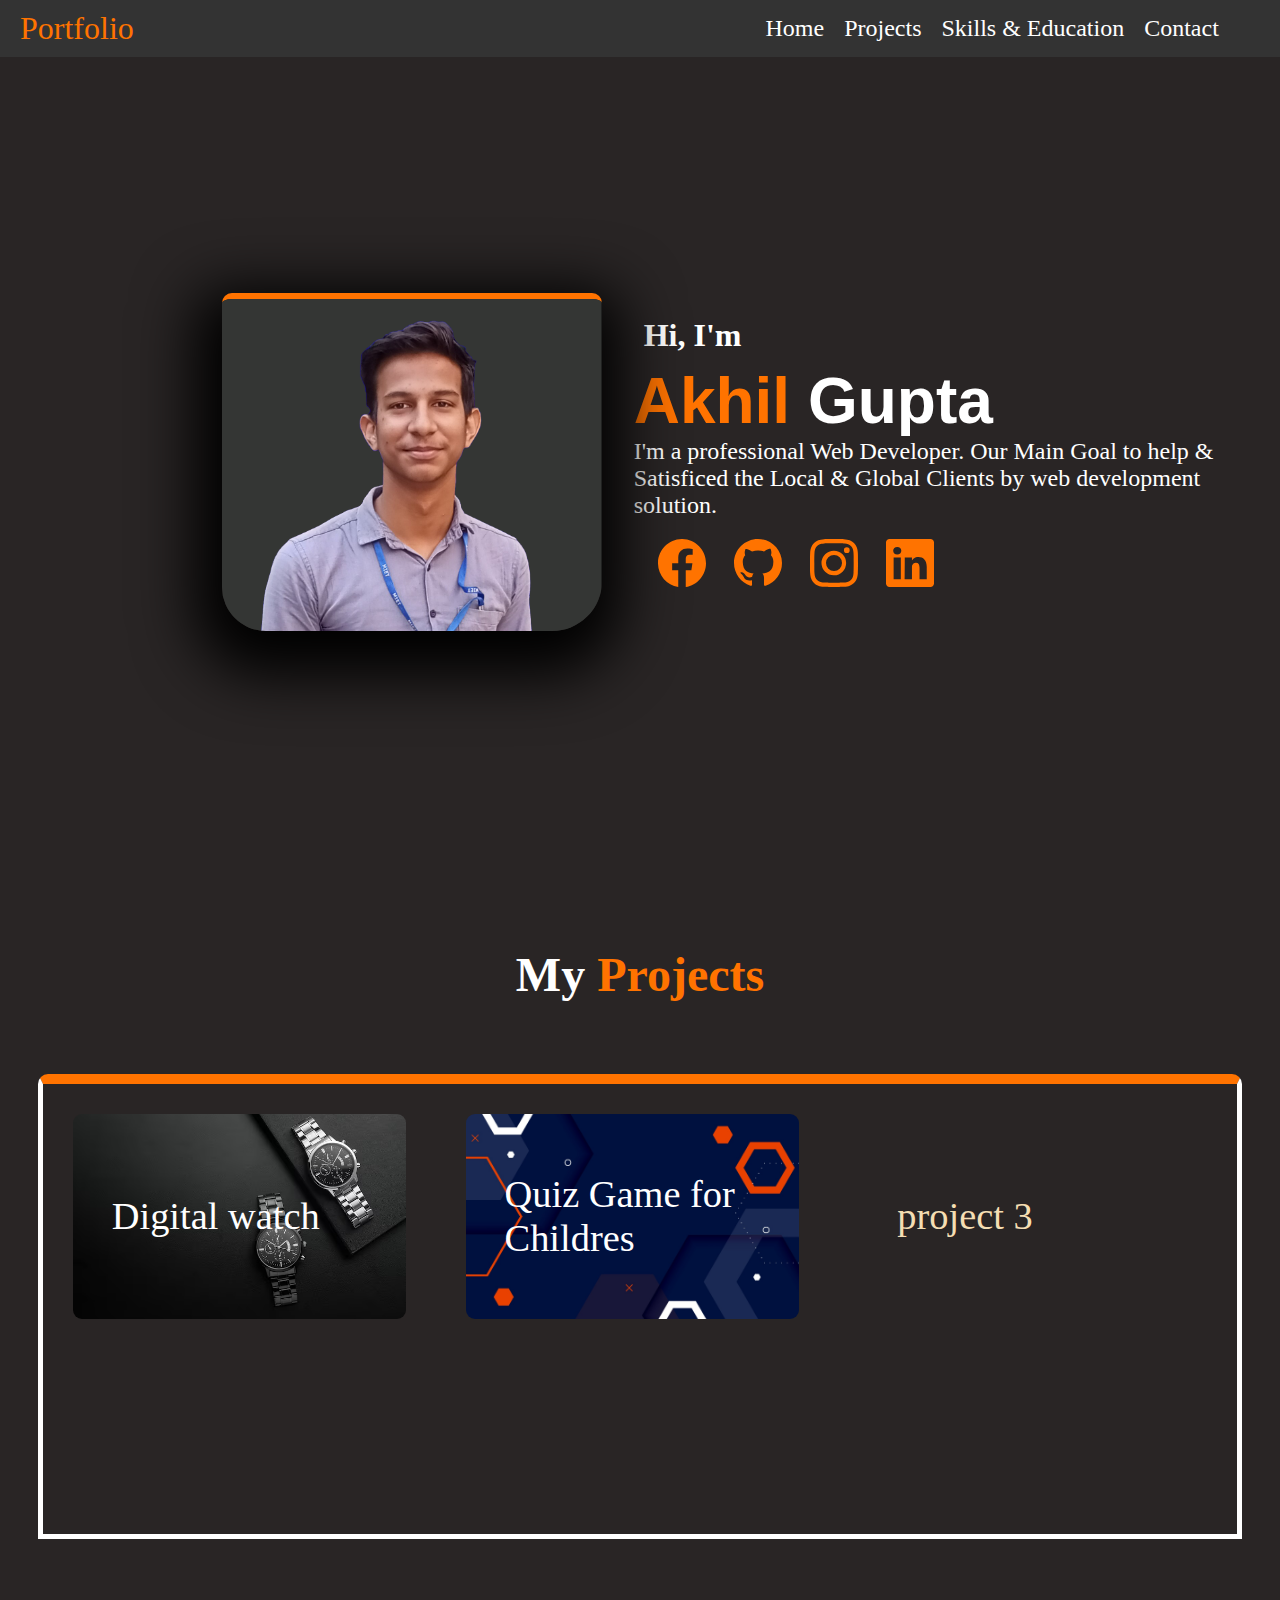
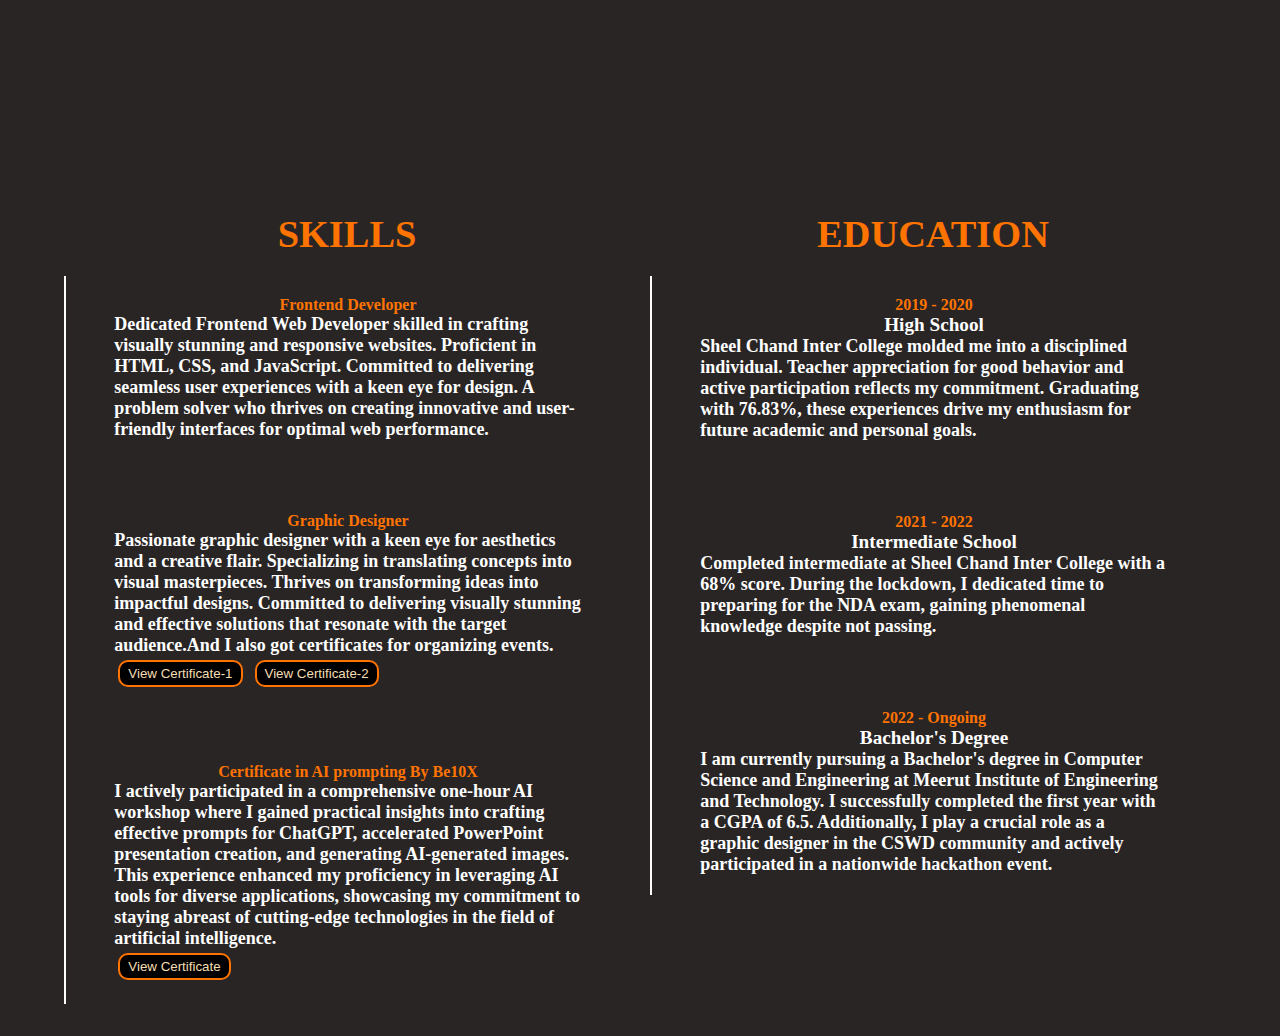
<file: index.html>
<!DOCTYPE html>
<html lang="en">

<head>
    <meta charset="UTF-8">
    <meta name="viewport" content="width=device-width, initial-scale=1.0">
    <title>Portfolio - Akhil Gupta</title>
    <link rel="stylesheet" href="port.css">
</head>

<body>
    <div id="header">
        <div class="nav">
            <div class="logo">
                <p><a href="#">Portfolio</a></p>
            </div>
            <div class="compo">
                <nav>
                    <ul>
                        <li><a href="#">Home</a></li>
                        <li><a href="#had">Projects</a></li>
                        <li><a href="#WandE">Skills & Education</a></li>
                        <li><a href="#">Contact</a></li>
                    </ul>
                </nav>
            </div>
        </div>
    </div>

    <div class="container">
        <div class="pic">
            <img src="MY-IM.png" alt="MY-img">
        </div>
        <div class="cont-1">
            <div class="Hi">
                <p>Hi, I'm</p>
            </div>
            <div class="name">
                <h1><span style="color: rgb(255, 115, 0);">Akhil</span><span style="color: white;"> Gupta</span></h1>
            </div>
            <div class="Bio">
                <p>I'm a professional Web Developer. Our Main Goal to help & Satisficed the Local & Global Clients by
                    web development solution.</p>
            </div>
            <div class="icons">
                <a href="https://www.facebook.com/profile.php?id=100031073183032" target="_blank"><svg
                        xmlns="http://www.w3.org/2000/svg" width="16" height="16" fill="currentColor"
                        class="bi bi-facebook" viewBox="0 0 16 16" style="color: rgb(255, 115, 0); scale: 3;">
                        <path
                            d="M16 8.049c0-4.446-3.582-8.05-8-8.05C3.58 0-.002 3.603-.002 8.05c0 4.017 2.926 7.347 6.75 7.951v-5.625h-2.03V8.05H6.75V6.275c0-2.017 1.195-3.131 3.022-3.131.876 0 1.791.157 1.791.157v1.98h-1.009c-.993 0-1.303.621-1.303 1.258v1.51h2.218l-.354 2.326H9.25V16c3.824-.604 6.75-3.934 6.75-7.951" />
                    </svg></a>
                <a href="https://github.com/AkhilGupta212" target="_blank">
                    <svg xmlns="http://www.w3.org/2000/svg" width="16" height="16" fill="currentColor"
                        class="bi bi-github" viewBox="0 0 16 16" style="color: rgb(255, 115, 0); scale: 3;">
                        <path
                            d="M8 0C3.58 0 0 3.58 0 8c0 3.54 2.29 6.53 5.47 7.59.4.07.55-.17.55-.38 0-.19-.01-.82-.01-1.49-2.01.37-2.53-.49-2.69-.94-.09-.23-.48-.94-.82-1.13-.28-.15-.68-.52-.01-.53.63-.01 1.08.58 1.23.82.72 1.21 1.87.87 2.33.66.07-.52.28-.87.51-1.07-1.78-.2-3.64-.89-3.64-3.95 0-.87.31-1.59.82-2.15-.08-.2-.36-1.02.08-2.12 0 0 .67-.21 2.2.82.64-.18 1.32-.27 2-.27.68 0 1.36.09 2 .27 1.53-1.04 2.2-.82 2.2-.82.44 1.1.16 1.92.08 2.12.51.56.82 1.27.82 2.15 0 3.07-1.87 3.75-3.65 3.95.29.25.54.73.54 1.48 0 1.07-.01 1.93-.01 2.2 0 .21.15.46.55.38A8.012 8.012 0 0 0 16 8c0-4.42-3.58-8-8-8" />
                    </svg>
                </a>
                <a href="https://www.instagram.com/" target="_blank">
                    <svg xmlns="http://www.w3.org/2000/svg" width="16" height="16" fill="currentColor"
                        class="bi bi-instagram" viewBox="0 0 16 16" style="color: rgb(255, 115, 0); scale: 3;">
                        <path
                            d="M8 0C5.829 0 5.556.01 4.703.048 3.85.088 3.269.222 2.76.42a3.917 3.917 0 0 0-1.417.923A3.927 3.927 0 0 0 .42 2.76C.222 3.268.087 3.85.048 4.7.01 5.555 0 5.827 0 8.001c0 2.172.01 2.444.048 3.297.04.852.174 1.433.372 1.942.205.526.478.972.923 1.417.444.445.89.719 1.416.923.51.198 1.09.333 1.942.372C5.555 15.99 5.827 16 8 16s2.444-.01 3.298-.048c.851-.04 1.434-.174 1.943-.372a3.916 3.916 0 0 0 1.416-.923c.445-.445.718-.891.923-1.417.197-.509.332-1.09.372-1.942C15.99 10.445 16 10.173 16 8s-.01-2.445-.048-3.299c-.04-.851-.175-1.433-.372-1.941a3.926 3.926 0 0 0-.923-1.417A3.911 3.911 0 0 0 13.24.42c-.51-.198-1.092-.333-1.943-.372C10.443.01 10.172 0 7.998 0h.003zm-.717 1.442h.718c2.136 0 2.389.007 3.232.046.78.035 1.204.166 1.486.275.373.145.64.319.92.599.28.28.453.546.598.92.11.281.24.705.275 1.485.039.843.047 1.096.047 3.231s-.008 2.389-.047 3.232c-.035.78-.166 1.203-.275 1.485a2.47 2.47 0 0 1-.599.919c-.28.28-.546.453-.92.598-.28.11-.704.24-1.485.276-.843.038-1.096.047-3.232.047s-2.39-.009-3.233-.047c-.78-.036-1.203-.166-1.485-.276a2.478 2.478 0 0 1-.92-.598 2.48 2.48 0 0 1-.6-.92c-.109-.281-.24-.705-.275-1.485-.038-.843-.046-1.096-.046-3.233 0-2.136.008-2.388.046-3.231.036-.78.166-1.204.276-1.486.145-.373.319-.64.599-.92.28-.28.546-.453.92-.598.282-.11.705-.24 1.485-.276.738-.034 1.024-.044 2.515-.045v.002zm4.988 1.328a.96.96 0 1 0 0 1.92.96.96 0 0 0 0-1.92zm-4.27 1.122a4.109 4.109 0 1 0 0 8.217 4.109 4.109 0 0 0 0-8.217zm0 1.441a2.667 2.667 0 1 1 0 5.334 2.667 2.667 0 0 1 0-5.334" />
                    </svg>
                </a>
                <a href="https://www.linkedin.com/in/akhil-gupta9997/" target="_blank">
                    <svg xmlns="http://www.w3.org/2000/svg" width="16" height="16" fill="currentColor"
                        class="bi bi-linkedin" viewBox="0 0 16 16" style="color: rgb(255, 115, 0); scale: 3;">
                        <path
                            d="M0 1.146C0 .513.526 0 1.175 0h13.65C15.474 0 16 .513 16 1.146v13.708c0 .633-.526 1.146-1.175 1.146H1.175C.526 16 0 15.487 0 14.854V1.146zm4.943 12.248V6.169H2.542v7.225h2.401m-1.2-8.212c.837 0 1.358-.554 1.358-1.248-.015-.709-.52-1.248-1.342-1.248-.822 0-1.359.54-1.359 1.248 0 .694.521 1.248 1.327 1.248h.016zm4.908 8.212V9.359c0-.216.016-.432.08-.586.173-.431.568-.878 1.232-.878.869 0 1.216.662 1.216 1.634v3.865h2.401V9.25c0-2.22-1.184-3.252-2.764-3.252-1.274 0-1.845.7-2.165 1.193v.025h-.016a5.54 5.54 0 0 1 .016-.025V6.169h-2.4c.03.678 0 7.225 0 7.225h2.4" />
                    </svg>
                </a>
            </div>

        </div>
    </div>
    <div class="proj" id="project">
        <div class="had" id="had">
            <h1><span style="color: white;">My</span> <span style="color: rgb(255, 115, 0);">Projects</span></h1>
        </div>
        <div class="projects">
            <div class="project-1"><a href="Watch/DWatch.html" target="_blank">Digital watch</a>

            </div>
            <div class="project-2"><a href="fun learning/index.html" target="_blank">Quiz Game for Childres</a></div>
            <div class="project-3">project 3</div>
        </div>
    </div>
    <div class="WandE" id="WandE">
        <main class="row">
            <section class="col">
                <header class="title">
                    <h2>SKILLS</h2>
                </header>
                <div class="content">
                    <div class="box">
                        
                        <h4>Frontend Developer</h4>
                        <p>Dedicated Frontend Web Developer skilled in crafting visually stunning and responsive
                            websites. Proficient in HTML, CSS, and JavaScript. Committed to delivering seamless user
                            experiences with a keen eye for design. A problem solver who thrives on creating innovative
                            and user-friendly interfaces for optimal web performance.</p>
                    </div>
                    <div class="box">

                        <h4>Graphic Designer</h4>
                        <p>Passionate graphic designer with a keen eye for aesthetics and a creative flair. Specializing
                            in translating concepts into visual masterpieces. Thrives on transforming ideas into
                            impactful designs. Committed to delivering visually stunning and effective solutions that
                            resonate with the target audience.And I also got certificates for organizing events.</p>
                            <button class="btn">View Certificate-1</button>
                            <button class="btn">View Certificate-2</button>
                        </div>
                    <div class="box">

                        <h4>Certificate in AI prompting By Be10X</h4>
                        <p>I actively participated in a comprehensive one-hour AI workshop where I gained practical insights into crafting effective prompts for ChatGPT, accelerated PowerPoint presentation creation, and generating AI-generated images. This experience enhanced my proficiency in leveraging AI tools for diverse applications, showcasing my commitment to staying abreast of cutting-edge technologies in the field of artificial intelligence.</p>
                        <button class="btn">View Certificate</button>
                    </div>
                    
                </div>
            </section>
            <section class="col">
                <header class="title">
                    <h2>EDUCATION</h2>
                </header>
                <div class="content">
                    <div class="box">
                        <h4>2019 - 2020</h4>
                        <h3>High School</h3>
                        <p>Sheel Chand Inter College molded me into a disciplined individual. Teacher appreciation for
                            good behavior and active participation reflects my commitment. Graduating with <span
                                style="font-weight: bold;"> 76.83%</span>, these experiences drive my enthusiasm for
                            future
                            academic and personal goals.</p>
                    </div>
                    <div class="box">
                        <h4>2021 - 2022</h4>
                        <h3>Intermediate School</h3>
                        <p>Completed intermediate at Sheel Chand Inter College with a <span
                                style="font-weight: bold;">68%</span> score. During the lockdown, I dedicated time to
                            preparing for the NDA exam, gaining phenomenal knowledge despite not passing.
        
        
                        </p>
                    </div>
                    <div class="box">
                        <h4>2022 - Ongoing</h4>
                        <h3>Bachelor's Degree</h3>
                        <p>I am currently pursuing a Bachelor's degree in Computer Science and Engineering at Meerut
                            Institute of Engineering and Technology. I successfully completed the first year with a CGPA
                            of <span style="font-weight: bold;">6.5</span>. Additionally, I play a crucial role as a
                            graphic designer in the CSWD community and actively participated in a nationwide hackathon
                            event.</p>
                    </div>
        
                </div>
            </section>
        </main>
        

    </div>
</body>

</html>
</file>
<file: port.css>
body {
    width: 100%;
    height: 100%;

}

body::-webkit-scrollbar {
    background-color: rgb(41, 37, 37);
}

body::-webkit-scrollbar-thumb {
    background-color: rgb(255, 115, 0);
    border-radius: 10px;
}

html {
    scroll-behavior: smooth;
}

* {
    margin: 0;
    padding: 0;
}

#header {
    background-color: #333;
    color: white;
    padding: 10px 20px;
    display: flex;
    justify-content: space-between;
    align-items: center;
    position: sticky;
    top: 0;
    z-index: 3;
}

.nav {
    display: flex;
    align-items: center;
}

nav ul {
    list-style: none;
    display: flex;
    margin: 0;
    padding: 0;
}

nav a {
    text-decoration: none;
    color: white;
    padding: 10px;
}

.logo {
    margin-right: auto;
    /* Pushes the logo to the left */
}

.logo a {
    color: rgb(255, 115, 0);
    font-family: Macondo;
    cursor: default;
    text-decoration: none;
    font-size: xx-large;
}

.compo {
    display: flex;
    align-items: center;
    position: absolute;
    right: 4%;
}

.compo a {
    color: white;
    font-family: Macondo;
    cursor: default;
    text-decoration: none;
    font-size: 1.5rem;
}

.compo a:hover {
    color: rgb(255, 115, 0);
}

@media screen and (max-width: 800px) {
    nav {
        flex-direction: column;
    }

    .logo,
    .compo {
        margin-top: 10px;
        margin-right: 0;
    }

    .compo {
        display: none;
    }

    #header {
        justify-content: center;
    }


}

.container {
    height: 100%;
    width: 100%;
    background-color: rgb(41, 37, 37);
    display: flex;
}

.cont-1 {
    width: 51vw;
    display: flex;
    flex-direction: column;
    justify-content: center;
}

.pic {
    background-color: rgb(41, 37, 37);
    height: 90vh;
    width: 50%;
    display: flex;
    align-items: center;
    justify-content: end;
}

.pic img {
    border-radius: 10px 10px 50px 44px;
    border-top: 6px solid rgb(255, 115, 0);
    box-shadow: -4px 20px 60px 24px black;
    width: 60%;
    max-height: 100%;
    position: relative;
    right: 5%;
}

.Hi {
    background-color: rgb(41, 37, 37);
    color: white;
    display: flex;
    align-items: flex-end;

}

.Hi p {
    margin: 10px;
    font-size: 2rem;
    font-family: "Nunito";
    font-weight: bolder;
}

.name {
    background-color: rgb(41, 37, 37);
    font-family: Rubik, "Helvetica Neue", Helvetica, sans-serif;
    font-size: 2rem;
    font-size: clamp(large, 50%, xx-large);
}


.Bio {
    background-color: rgb(41, 37, 37);
    color: white;
    font-family: rubik;
    padding-right: 50px;
    font-size: 1.5rem;
    padding-right: 2%;

}

.icons {
    height: 7vh;
    width: 40vw;
    background-color: rgb(41, 37, 37);
    margin-top: 1em;
    display: flex;
    padding: 10px;
}

.icons a {
    margin-top: 10px;
    padding: 0 30px;
}

.icons :hover {
    color: white;
}

@media (max-width : 1000px) {
    .container {
        display: block;
        height: 900px;
    }

    .pic {
        display: flex;
        justify-content: center;
        align-items: center;
        width: 100%;
        height: 30vh;
    }

    .pic img {
        height: 80%;
        width: auto;
        right: 0;
    }

    .cont-1 {
        width: 100%;
        display: flex;
        align-items: center;
        justify-content: center;
    }

    .Bio p {
        margin: 2rem;
        display: flex;
        justify-content: center;
        align-items: center;
    }

    .icons {
        display: flex;
        justify-content: center;
    }
}

.proj {
    height: 100vh;
    background-color: rgb(41, 37, 37);
}

.had {
    height: 20vh;
    display: flex;
    justify-content: center;
    position: relative;
    bottom: 0px;
    font-family: Rubik;

}

@media (max-width: 1000px) {
    .had {
        height: 10vh;
        display: flex;
        align-items: center;
    }
}

.had h1 {
    margin: 5rem;
    font-size: 3rem;

}

.had h1 :hover {
    text-shadow: 2px 2px 10px rgb(255, 115, 0);
    cursor: default;
}

.projects {
    height: 50vh;
    margin: 3vh 3vw 0 3vw;
    border-radius: 10px 10px 0 0;
    border: 5px solid white;
    border-top: 10px solid rgb(255, 115, 0);
    display: flex;
    flex-wrap: wrap;
    overflow: scroll;
}

/* only work in chrome and safari */
.projects::-webkit-scrollbar {
    background-color: transparent;
}

.projects::-webkit-scrollbar-thumb {
    background: rgb(255, 115, 0);
    border-radius: 20px;
}

.project-1,
.project-2,
.project-3 {
    width: clamp(5vw, 75%, 17vw);
    height: 10vw;
    margin: 30px;
    border-radius: 1vh;
    display: flex;
    align-items: center;
    color: wheat;
    font-size: xx-large;
    padding: 1em;
    font-size: 3vw;
}

.project-1 {
    width: 20vw;
    background: url(watchimg.avif);
    background-position: center;
    background-repeat: no-repeat;
    background-size: cover;
}

.project-2 {
    width: 20vw;
    background: url(fun.jpg);
    background-position: center;
    background-repeat: no-repeat;
    background-size: cover;
}

.project-2 a {
    text-decoration: none;
    color: white;

}

.project-1 a {
    text-decoration: none;
    color: white;
}

.project-1:hover {
    transform: scale(1.05);
    transition: transform .2s ease-in;


}

.project-2:hover {
    transform: scale(1.05);
    transition: transform .2s ease-in;

}

.project-3:hover {
    transform: scale(1.05);
    transition: transform .2s ease-in;
}

.WandE {
    height: 100%;
    background-color: rgb(41, 37, 37);
    color: white;
    display: flex;
    justify-content: center;
    align-items: center;
    padding: 0 5%;


    @media (max-width: 600px) {
        padding: 0 5%;
    }
}

main.row {
    display: grid;
    grid-template-columns: 1fr;
    grid-row-gap: 20px;
    margin-top: 5vh;

    @media (min-width: 1000px) {
        grid-template-columns: 1fr 1fr;
        grid-column-gap: 20px;

    }
}

.col header.title {
    font-family: rubik;
    cursor: pointer;
    font-size: 2vw;
    display: flex;
    justify-content: center;
    color: rgb(255, 115, 0);
    padding: 0px 0px 20px 0px;

    @media (max-width: 600px) {
        font-size: 3vw;
    }
}

.col .content {
    padding: 0px 5% 0px 5%;
    border-left: 0;
    border-top: 2px solid white;

    @media (min-width: 601px) {
        border-left: 2px solid white;
        border-top: 0;
    }
}

.col .content .box {
    position: relative;
    padding: 20px;
    cursor: pointer;
    margin-bottom: 2rem;
    border-radius: 1rem;
    overflow: auto;
}

.box h4 {
    display: flex;
    justify-content: center;
    color: rgb(255, 115, 0);
}

.box h3 {
    display: flex;
    justify-content: center;
    font-family: gugi;
    font-size: larger;
}

.box p {
    /* font-family: Flamenco; */
    font-size: large;
    font-weight: bold;
}

@media (max-width: 900px) {
    .col .content .box::before {
        right: calc(100% - 16px);
    }
}

.btn {
    background-color: rgb(0, 0, 0);
    height: 3vh;
    border: 2px solid rgb(255, 115, 0);
    border-radius: 10px;
    margin: 4px;
    padding: 2px;
    color: wheat;
    padding: 0 8px 0 8px;

}

.btn:hover {
    transform: scale(1.05);
    transition: all 0.1s ease-in-out;
    background-color: rgb(20, 24, 24);
}

.test {
    height: 100vh;
    width: 100vw;
    background-color: rgb(41, 37, 37);
    display: flex;
    justify-content: center;
    align-items: center;
}

.cont1 {
    height: 60vh;
    width: 70vw;
    background-color: rgb(26, 23, 23);
    border-radius: 1rem;
}

.temt {
    height: 10vh;
    width: 100%;
    display: flex;
    justify-content: center;
    align-items: center;
    font-size: 3rem;
    color: rgb(255, 115, 0);
}

.testmonials {
    height: 50vh;
    width: 100%;
}

.contact>h2 {
    color: rgb(255, 115, 0);
    display: block;
}

.cont {
    height: 100vh;
    width: 100vw;
    background-color: rgb(41, 37, 37);
    color: white;
    display: flex;
    justify-content: center;
    align-items: center;

}
</file>
